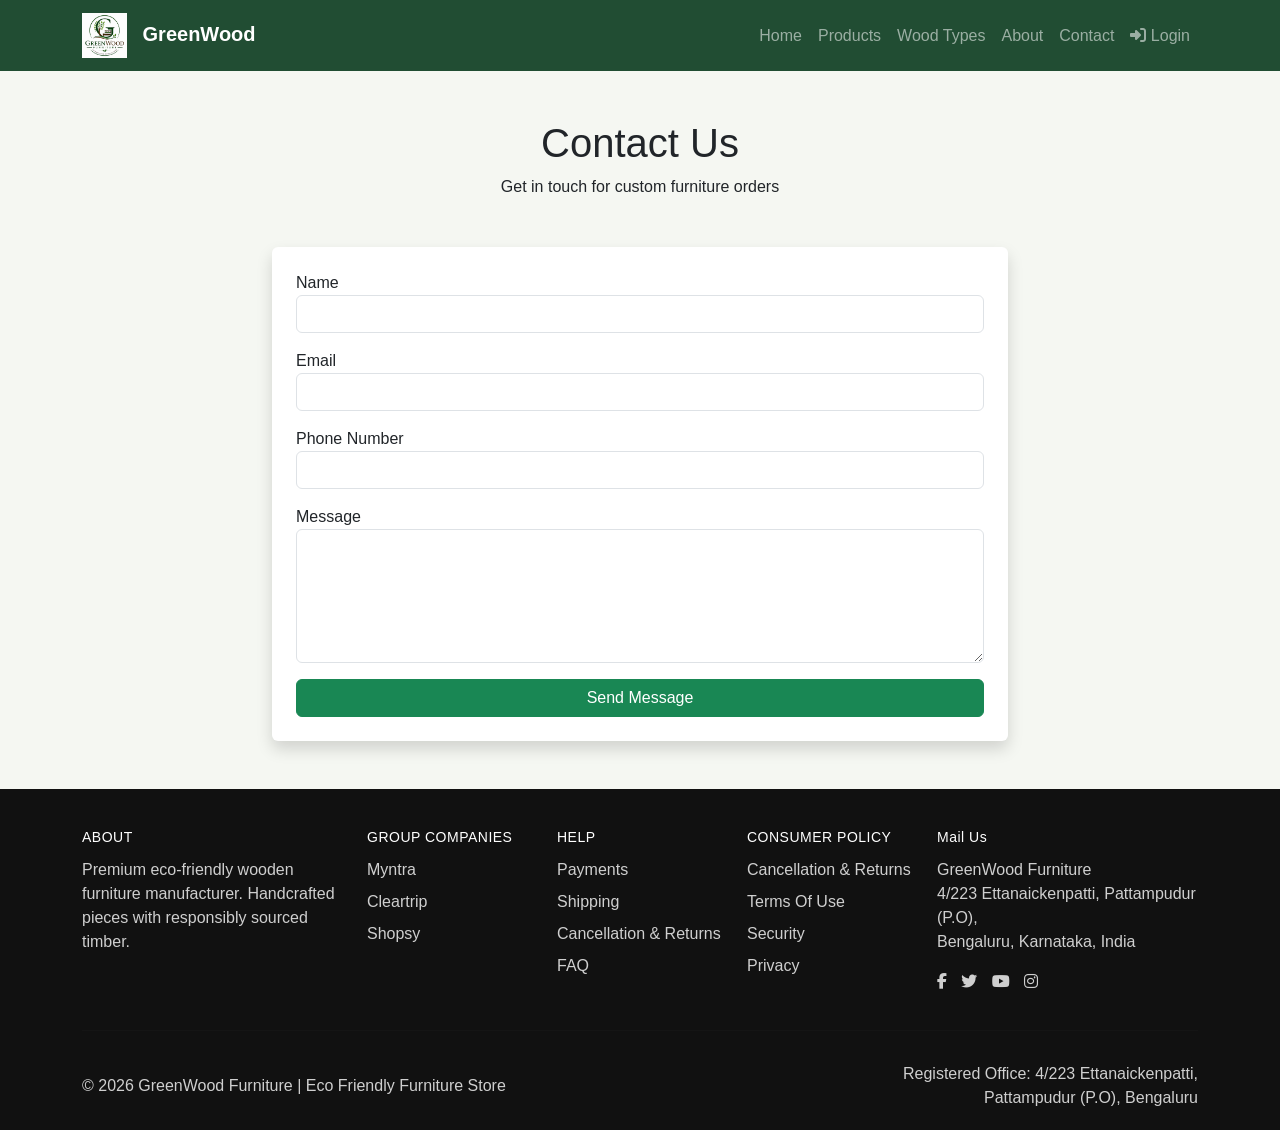
<file: contact.html>
<!DOCTYPE html>
<html lang="en">
<head>
    <meta charset="UTF-8">
    <meta name="viewport" content="width=device-width, initial-scale=1.0">
    <title>Contact</title>

    <link href="https://cdn.jsdelivr.net/npm/bootstrap@5.3.3/dist/css/bootstrap.min.css" rel="stylesheet">
    <link href="https://cdnjs.cloudflare.com/ajax/libs/font-awesome/6.4.0/css/all.min.css" rel="stylesheet">
    <link rel="stylesheet" href="style.css">
</head>
<body>

<nav class="navbar navbar-expand-lg navbar-dark custom-nav">
    <div class="container">
        <a class="navbar-brand fw-bold" href="index.html">
          <img src="logo.png" alt="GreenWood Logo" class="navbar-logo">
          GreenWood
        </a>

        <button class="navbar-toggler" type="button" data-bs-toggle="collapse" data-bs-target="#menu">
            <span class="navbar-toggler-icon"></span>
        </button>

        <div class="collapse navbar-collapse" id="menu">
            <ul class="navbar-nav ms-auto">
                <li class="nav-item"><a class="nav-link" href="index.html">Home</a></li>
                <li class="nav-item"><a class="nav-link" href="products.html">Products</a></li>
                <li class="nav-item"><a class="nav-link" href="woods.html">Wood Types</a></li>
                <li class="nav-item"><a class="nav-link" href="about.html">About</a></li>
                <li class="nav-item"><a class="nav-link" href="contact.html">Contact</a></li>
                <li class="nav-item"><a class="nav-link" id="authLink" href="login.html"><i class="fas fa-sign-in-alt"></i> Login</a></li>
            </ul>
        </div>
    </div>
</nav>

<section class="container py-5">

    <div class="text-center mb-5">
        <h1>Contact Us</h1>
        <p>Get in touch for custom furniture orders</p>
    </div>

    <div class="row justify-content-center">
        <div class="col-md-8">

            <div class="card p-4 shadow border-0">

                <form>

                    <div class="mb-3">
                        <label>Name</label>
                        <input type="text" class="form-control">
                    </div>

                    <div class="mb-3">
                        <label>Email</label>
                        <input type="email" class="form-control">
                    </div>

                    <div class="mb-3">
                        <label>Phone Number</label>
                        <input type="number" class="form-control">
                    </div>

                    <div class="mb-3">
                        <label>Message</label>
                        <textarea rows="5" class="form-control"></textarea>
                    </div>

                    <button class="btn btn-success w-100">Send Message</button>

                </form>

            </div>

        </div>
    </div>

</section>

<footer class="site-footer">
  <div class="container">
    <div class="row">
      <div class="col-md-3 footer-col">
        <h5>ABOUT</h5>
        <p>Premium eco-friendly wooden furniture manufacturer. Handcrafted pieces with responsibly sourced timber.</p>
      </div>

      <div class="col-md-2 footer-col">
        <h5>GROUP COMPANIES</h5>
        <ul class="footer-links">
          <li><a href="#">Myntra</a></li>
          <li><a href="#">Cleartrip</a></li>
          <li><a href="#">Shopsy</a></li>
        </ul>
      </div>

      <div class="col-md-2 footer-col">
        <h5>HELP</h5>
        <ul class="footer-links">
          <li><a href="#">Payments</a></li>
          <li><a href="#">Shipping</a></li>
          <li><a href="#">Cancellation & Returns</a></li>
          <li><a href="#">FAQ</a></li>
        </ul>
      </div>

      <div class="col-md-2 footer-col">
        <h5>CONSUMER POLICY</h5>
        <ul class="footer-links">
          <li><a href="#">Cancellation & Returns</a></li>
          <li><a href="#">Terms Of Use</a></li>
          <li><a href="#">Security</a></li>
          <li><a href="#">Privacy</a></li>
        </ul>
      </div>

      <div class="col-md-3 footer-col">
        <h5>Mail Us</h5>
        <p>
          GreenWood Furniture<br>
          4/223 Ettanaickenpatti, Pattampudur (P.O),<br>
          Bengaluru, Karnataka, India
        </p>
        <div class="social-icons mt-3">
          <a href="#"><i class="fab fa-facebook-f"></i></a>
          <a href="#"><i class="fab fa-twitter"></i></a>
          <a href="#"><i class="fab fa-youtube"></i></a>
          <a href="#"><i class="fab fa-instagram"></i></a>
        </div>
      </div>
    </div>

    <hr>

    <div class="row footer-bottom align-items-center">
      <div class="col-md-8">
        <p class="mb-0">© 2026 GreenWood Furniture | Eco Friendly Furniture Store</p>
      </div>
      <div class="col-md-4 text-md-end">
        <p class="mb-0">Registered Office: 4/223 Ettanaickenpatti, Pattampudur (P.O), Bengaluru</p>
      </div>
    </div>
  </div>
</footer>

<script src="https://cdn.jsdelivr.net/npm/bootstrap@5.3.3/dist/js/bootstrap.bundle.min.js"></script>
<script>
  // Check auth status
  window.addEventListener('load', () => {
    const user = localStorage.getItem('greenwood_user');
    const authLink = document.getElementById('authLink');
    if (user) {
      const userData = JSON.parse(user);
      authLink.innerHTML = '<i class="fas fa-user"></i> ' + userData.contact;
      authLink.onclick = (e) => { e.preventDefault(); logout(); };
      authLink.href = '#';
    }
  });
  
  function logout() {
    localStorage.removeItem('greenwood_user');
    window.location.href = 'login.html';
  }
</script>
</body>
</html>
</file>
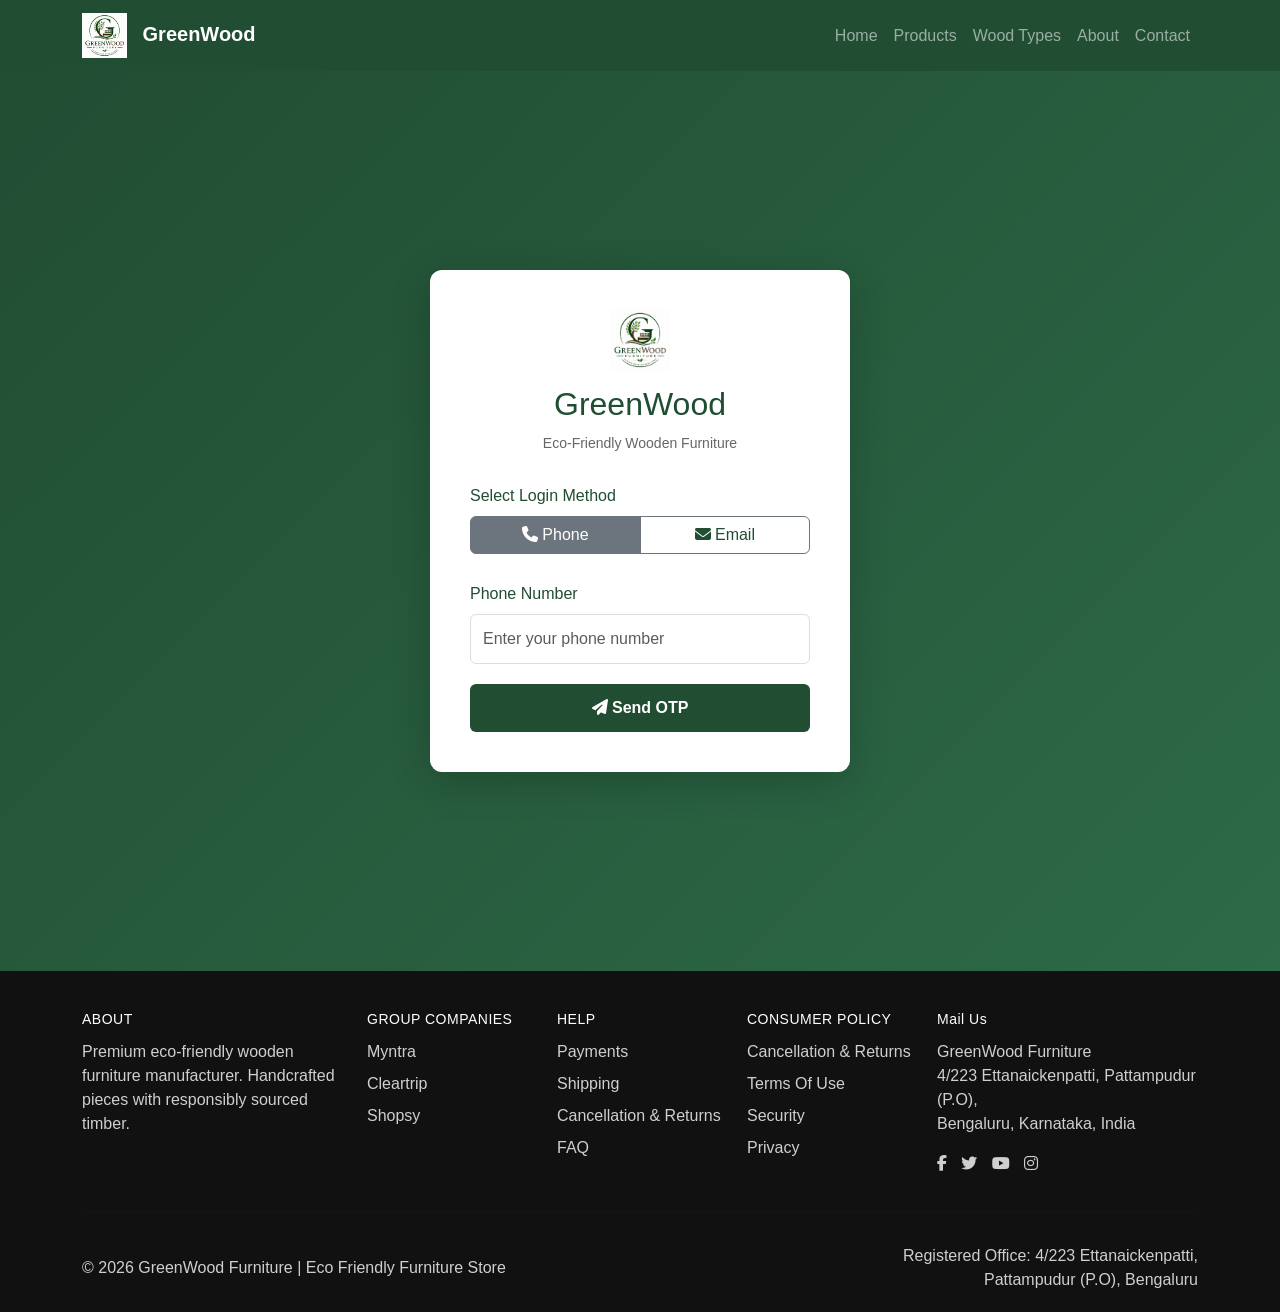
<file: login.html>
<!DOCTYPE html>
<html lang="en">
<head>
    <meta charset="UTF-8">
    <meta name="viewport" content="width=device-width, initial-scale=1.0">
    <title>Login - GreenWood Furniture</title>
    <link href="https://cdn.jsdelivr.net/npm/bootstrap@5.3.3/dist/css/bootstrap.min.css" rel="stylesheet">
    <link href="https://cdnjs.cloudflare.com/ajax/libs/font-awesome/6.4.0/css/all.min.css" rel="stylesheet">
    <link rel="stylesheet" href="style.css">
    <style>
        .login-container {
            min-height: 100vh;
            display: flex;
            align-items: center;
            justify-content: center;
            background: linear-gradient(135deg, #214d33 0%, #2d6a47 100%);
        }
        .login-card {
            width: 100%;
            max-width: 420px;
            padding: 40px;
            background: white;
            border-radius: 12px;
            box-shadow: 0 10px 40px rgba(0,0,0,0.2);
        }
        .login-header {
            text-align: center;
            margin-bottom: 30px;
        }
        .login-header img {
            height: 60px;
            margin-bottom: 15px;
        }
        .login-header h2 {
            color: #214d33;
            margin-bottom: 10px;
        }
        .login-header p {
            color: #666;
            font-size: 14px;
        }
        .form-group {
            margin-bottom: 20px;
        }
        .form-group label {
            color: #214d33;
            font-weight: 500;
            margin-bottom: 8px;
        }
        .form-group input {
            border: 1px solid #ddd;
            border-radius: 6px;
            padding: 12px;
            font-size: 16px;
        }
        .form-group input:focus {
            border-color: #214d33;
            box-shadow: 0 0 0 3px rgba(33, 77, 51, 0.1);
        }
        .btn-primary-custom {
            background: #214d33;
            border: none;
            color: white;
            padding: 12px;
            border-radius: 6px;
            width: 100%;
            font-weight: 600;
            transition: 0.3s;
        }
        .btn-primary-custom:hover {
            background: #1a3a26;
            color: white;
        }
        .toggle-login {
            text-align: center;
            margin-top: 15px;
        }
        .toggle-login a {
            color: #214d33;
            text-decoration: none;
            font-weight: 500;
            cursor: pointer;
        }
        .toggle-login a:hover {
            text-decoration: underline;
        }
        .otp-container {
            display: none;
        }
        .otp-input-group {
            display: flex;
            gap: 8px;
            justify-content: center;
            margin: 20px 0;
        }
        .otp-input {
            width: 50px;
            height: 50px;
            text-align: center;
            font-size: 24px;
            font-weight: bold;
            border: 2px solid #ddd;
            border-radius: 6px;
        }
        .otp-input:focus {
            border-color: #214d33;
            outline: none;
        }
        .timer {
            text-align: center;
            color: #666;
            font-size: 14px;
            margin-top: 15px;
        }
        .timer.expired {
            color: #d32f2f;
        }
        .alert {
            margin-bottom: 20px;
            border-radius: 6px;
        }
        .success-message {
            text-align: center;
            color: #22c55e;
            font-weight: 600;
            display: none;
        }
        .test-otp {
            background: #f0f0f0;
            padding: 10px;
            border-radius: 6px;
            margin-top: 10px;
            font-size: 12px;
            color: #666;
            text-align: center;
        }
    </style>
</head>
<body>

<nav class="navbar navbar-expand-lg navbar-dark custom-nav">
    <div class="container">
        <a class="navbar-brand fw-bold" href="index.html">
          <img src="logo.png" alt="GreenWood Logo" class="navbar-logo">
          GreenWood
        </a>

        <button class="navbar-toggler" type="button" data-bs-toggle="collapse" data-bs-target="#menu">
            <span class="navbar-toggler-icon"></span>
        </button>

        <div class="collapse navbar-collapse" id="menu">
            <ul class="navbar-nav ms-auto">
                <li class="nav-item"><a class="nav-link" href="index.html">Home</a></li>
                <li class="nav-item"><a class="nav-link" href="products.html">Products</a></li>
                <li class="nav-item"><a class="nav-link" href="woods.html">Wood Types</a></li>
                <li class="nav-item"><a class="nav-link" href="about.html">About</a></li>
                <li class="nav-item"><a class="nav-link" href="contact.html">Contact</a></li>
            </ul>
        </div>
    </div>
</nav>

<div class="login-container">
    <div class="login-card">
        <div class="login-header">
            <img src="logo.png" alt="GreenWood Logo">
            <h2>GreenWood</h2>
            <p>Eco-Friendly Wooden Furniture</p>
        </div>

        <div id="errorAlert" class="alert alert-danger" style="display: none;"></div>
        <div id="successMessage" class="success-message"></div>

        <!-- Phone/Email Input Form -->
        <div id="contactForm">
            <div class="form-group">
                <label>Select Login Method</label>
                <div class="btn-group w-100" role="group">
                    <input type="radio" class="btn-check" name="loginMethod" id="phoneMethod" value="phone" checked>
                    <label class="btn btn-outline-secondary w-50" for="phoneMethod">
                        <i class="fas fa-phone"></i> Phone
                    </label>
                    <input type="radio" class="btn-check" name="loginMethod" id="emailMethod" value="email">
                    <label class="btn btn-outline-secondary w-50" for="emailMethod">
                        <i class="fas fa-envelope"></i> Email
                    </label>
                </div>
            </div>

            <div class="form-group">
                <label for="contactInput" id="contactLabel">Phone Number</label>
                <input type="text" id="contactInput" class="form-control" placeholder="Enter your phone number" required>
            </div>

            <button type="button" class="btn-primary-custom" onclick="sendOTP()">
                <i class="fas fa-paper-plane"></i> Send OTP
            </button>

            <div class="test-otp" id="testOtpDiv" style="display: none;">
                Test OTP: <strong id="testOtpCode"></strong>
            </div>
        </div>

        <!-- OTP Verification Form -->
        <div id="otpForm" class="otp-container">
            <p style="text-align: center; color: #666; margin-bottom: 20px;">
                Enter the 6-digit OTP sent to <strong id="contactDisplay"></strong>
            </p>

            <label style="display: block; text-align: center; color: #214d33; margin-bottom: 10px;">Enter OTP</label>
            <div class="otp-input-group">
                <input type="text" class="otp-input" maxlength="1" data-index="0">
                <input type="text" class="otp-input" maxlength="1" data-index="1">
                <input type="text" class="otp-input" maxlength="1" data-index="2">
                <input type="text" class="otp-input" maxlength="1" data-index="3">
                <input type="text" class="otp-input" maxlength="1" data-index="4">
                <input type="text" class="otp-input" maxlength="1" data-index="5">
            </div>

            <div class="timer" id="timerDiv">
                Expires in: <span id="timerCount">60</span>s
            </div>

            <button type="button" class="btn-primary-custom" onclick="verifyOTP()" style="margin-top: 20px;">
                <i class="fas fa-check"></i> Verify OTP
            </button>

            <div class="toggle-login" style="margin-top: 20px;">
                <a onclick="goBack()"><i class="fas fa-arrow-left"></i> Change Number/Email</a>
            </div>
        </div>

    </div>
</div>

<footer class="site-footer">
  <div class="container">
    <div class="row">
      <div class="col-md-3 footer-col">
        <h5>ABOUT</h5>
        <p>Premium eco-friendly wooden furniture manufacturer. Handcrafted pieces with responsibly sourced timber.</p>
      </div>

      <div class="col-md-2 footer-col">
        <h5>GROUP COMPANIES</h5>
        <ul class="footer-links">
          <li><a href="#">Myntra</a></li>
          <li><a href="#">Cleartrip</a></li>
          <li><a href="#">Shopsy</a></li>
        </ul>
      </div>

      <div class="col-md-2 footer-col">
        <h5>HELP</h5>
        <ul class="footer-links">
          <li><a href="#">Payments</a></li>
          <li><a href="#">Shipping</a></li>
          <li><a href="#">Cancellation & Returns</a></li>
          <li><a href="#">FAQ</a></li>
        </ul>
      </div>

      <div class="col-md-2 footer-col">
        <h5>CONSUMER POLICY</h5>
        <ul class="footer-links">
          <li><a href="#">Cancellation & Returns</a></li>
          <li><a href="#">Terms Of Use</a></li>
          <li><a href="#">Security</a></li>
          <li><a href="#">Privacy</a></li>
        </ul>
      </div>

      <div class="col-md-3 footer-col">
        <h5>Mail Us</h5>
        <p>
          GreenWood Furniture<br>
          4/223 Ettanaickenpatti, Pattampudur (P.O),<br>
          Bengaluru, Karnataka, India
        </p>
        <div class="social-icons mt-3">
          <a href="#"><i class="fab fa-facebook-f"></i></a>
          <a href="#"><i class="fab fa-twitter"></i></a>
          <a href="#"><i class="fab fa-youtube"></i></a>
          <a href="#"><i class="fab fa-instagram"></i></a>
        </div>
      </div>
    </div>

    <hr>

    <div class="row footer-bottom align-items-center">
      <div class="col-md-8">
        <p class="mb-0">© 2026 GreenWood Furniture | Eco Friendly Furniture Store</p>
      </div>
      <div class="col-md-4 text-md-end">
        <p class="mb-0">Registered Office: 4/223 Ettanaickenpatti, Pattampudur (P.O), Bengaluru</p>
      </div>
    </div>
  </div>
</footer>

<script src="https://cdn.jsdelivr.net/npm/bootstrap@5.3.3/dist/js/bootstrap.bundle.min.js"></script>

<script>
    let generatedOTP = '';
    let timerInterval = null;
    let contactInfo = '';
    let loginMethod = 'phone';

    // Radio button toggle for login method
    document.querySelectorAll('input[name="loginMethod"]').forEach(radio => {
        radio.addEventListener('change', (e) => {
            loginMethod = e.target.value;
            const label = document.getElementById('contactLabel');
            const input = document.getElementById('contactInput');
            if (loginMethod === 'phone') {
                label.textContent = 'Phone Number';
                input.placeholder = 'Enter your phone number';
                input.type = 'tel';
            } else {
                label.textContent = 'Email Address';
                input.placeholder = 'Enter your email address';
                input.type = 'email';
            }
            input.value = '';
        });
    });

    // OTP input auto-focus
    document.querySelectorAll('.otp-input').forEach((input, index) => {
        input.addEventListener('input', (e) => {
            if (e.target.value.length === 1 && index < 5) {
                document.querySelectorAll('.otp-input')[index + 1].focus();
            }
        });
        input.addEventListener('keydown', (e) => {
            if (e.key === 'Backspace' && index > 0 && !e.target.value) {
                document.querySelectorAll('.otp-input')[index - 1].focus();
            }
        });
    });

    function sendOTP() {
        const input = document.getElementById('contactInput').value.trim();
        const errorAlert = document.getElementById('errorAlert');
        errorAlert.style.display = 'none';

        // Validation
        if (!input) {
            errorAlert.textContent = `Please enter a ${loginMethod === 'phone' ? 'phone number' : 'email address'}`;
            errorAlert.style.display = 'block';
            return;
        }

        if (loginMethod === 'phone' && !/^\d{10}$/.test(input.replace(/\D/g, ''))) {
            errorAlert.textContent = 'Please enter a valid 10-digit phone number';
            errorAlert.style.display = 'block';
            return;
        }

        if (loginMethod === 'email' && !/^[^\s@]+@[^\s@]+\.[^\s@]+$/.test(input)) {
            errorAlert.textContent = 'Please enter a valid email address';
            errorAlert.style.display = 'block';
            return;
        }

        // Generate OTP
        generatedOTP = String(Math.floor(100000 + Math.random() * 900000));
        contactInfo = input;

        // Show test OTP in dev mode
        document.getElementById('testOtpCode').textContent = generatedOTP;
        document.getElementById('testOtpDiv').style.display = 'block';

        // Switch to OTP form
        document.getElementById('contactForm').style.display = 'none';
        document.getElementById('otpForm').classList.add('otp-container');
        document.getElementById('otpForm').style.display = 'block';
        document.getElementById('contactDisplay').textContent = contactInfo;

        // Clear OTP inputs
        document.querySelectorAll('.otp-input').forEach(input => input.value = '');
        document.querySelectorAll('.otp-input')[0].focus();

        // Start timer
        startTimer();

        console.log('OTP sent successfully. Test OTP:', generatedOTP);
    }

    function startTimer() {
        let timeLeft = 60;
        const timerCount = document.getElementById('timerCount');
        const timerDiv = document.getElementById('timerDiv');

        if (timerInterval) clearInterval(timerInterval);

        timerInterval = setInterval(() => {
            timeLeft--;
            timerCount.textContent = timeLeft;

            if (timeLeft <= 0) {
                clearInterval(timerInterval);
                timerDiv.classList.add('expired');
                timerCount.textContent = 'Expired';
            }
        }, 1000);
    }

    function verifyOTP() {
        const otpInputs = document.querySelectorAll('.otp-input');
        const enteredOTP = Array.from(otpInputs).map(input => input.value).join('');
        const errorAlert = document.getElementById('errorAlert');
        errorAlert.style.display = 'none';

        if (enteredOTP.length !== 6) {
            errorAlert.textContent = 'Please enter a complete 6-digit OTP';
            errorAlert.style.display = 'block';
            return;
        }

        if (enteredOTP === generatedOTP) {
            // Success
            clearInterval(timerInterval);
            document.getElementById('otpForm').style.display = 'none';
            document.getElementById('successMessage').textContent = '✓ Login Successful! Redirecting...';
            document.getElementById('successMessage').style.display = 'block';

            // Store session
            localStorage.setItem('greenwood_user', JSON.stringify({
                contact: contactInfo,
                loginMethod: loginMethod,
                loginTime: new Date().toISOString()
            }));

            // Redirect to home after 2 seconds
            setTimeout(() => {
                window.location.href = 'index.html';
            }, 2000);
        } else {
            errorAlert.textContent = 'Invalid OTP. Please try again.';
            errorAlert.style.display = 'block';
        }
    }

    function goBack() {
        document.getElementById('contactForm').style.display = 'block';
        document.getElementById('otpForm').style.display = 'none';
        document.getElementById('testOtpDiv').style.display = 'none';
        clearInterval(timerInterval);
        document.getElementById('contactInput').value = '';
        document.querySelectorAll('.otp-input').forEach(input => input.value = '');
    }

    // Check if already logged in
    window.addEventListener('load', () => {
        const user = localStorage.getItem('greenwood_user');
        if (user) {
            window.location.href = 'index.html';
        }
    });
</script>
</body>
</html>
</file>
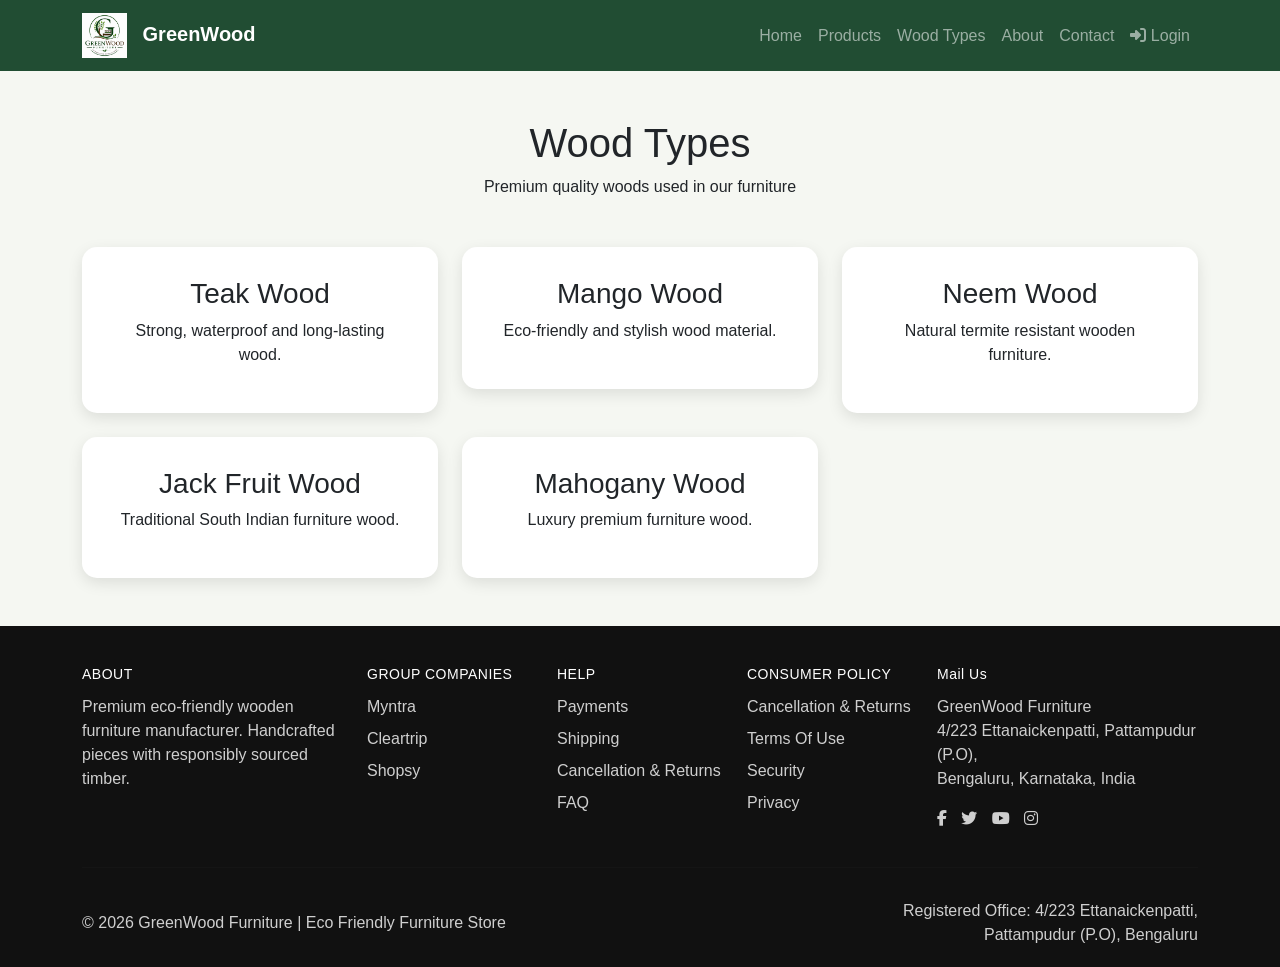
<file: woods.html>
<!DOCTYPE html>
<html lang="en">
<head>
    <meta charset="UTF-8">
    <meta name="viewport" content="width=device-width, initial-scale=1.0">
    <title>Wood Types</title>

    <link href="https://cdn.jsdelivr.net/npm/bootstrap@5.3.3/dist/css/bootstrap.min.css" rel="stylesheet">
    <link href="https://cdnjs.cloudflare.com/ajax/libs/font-awesome/6.4.0/css/all.min.css" rel="stylesheet">
    <link rel="stylesheet" href="style.css">
</head>
<body>

<nav class="navbar navbar-expand-lg navbar-dark custom-nav">
    <div class="container">
        <a class="navbar-brand fw-bold" href="index.html">
          <img src="logo.png" alt="GreenWood Logo" class="navbar-logo">
          GreenWood
        </a>

        <button class="navbar-toggler" type="button" data-bs-toggle="collapse" data-bs-target="#menu">
            <span class="navbar-toggler-icon"></span>
        </button>

        <div class="collapse navbar-collapse" id="menu">
            <ul class="navbar-nav ms-auto">
                <li class="nav-item"><a class="nav-link" href="index.html">Home</a></li>
                <li class="nav-item"><a class="nav-link" href="products.html">Products</a></li>
                <li class="nav-item"><a class="nav-link" href="woods.html">Wood Types</a></li>
                <li class="nav-item"><a class="nav-link" href="about.html">About</a></li>
                <li class="nav-item"><a class="nav-link" href="contact.html">Contact</a></li>
                <li class="nav-item"><a class="nav-link" id="authLink" href="login.html"><i class="fas fa-sign-in-alt"></i> Login</a></li>
            </ul>
        </div>
    </div>
</nav>

<section class="container py-5">

    <div class="text-center mb-5">
        <h1>Wood Types</h1>
        <p>Premium quality woods used in our furniture</p>
    </div>

    <div class="row g-4">

        <div class="col-md-4">
            <div class="wood-box">
                <h3>Teak Wood</h3>
                <p>Strong, waterproof and long-lasting wood.</p>
            </div>
        </div>

        <div class="col-md-4">
            <div class="wood-box">
                <h3>Mango Wood</h3>
                <p>Eco-friendly and stylish wood material.</p>
            </div>
        </div>

        <div class="col-md-4">
            <div class="wood-box">
                <h3>Neem Wood</h3>
                <p>Natural termite resistant wooden furniture.</p>
            </div>
        </div>

        <div class="col-md-4">
            <div class="wood-box">
                <h3>Jack Fruit Wood</h3>
                <p>Traditional South Indian furniture wood.</p>
            </div>
        </div>

        <div class="col-md-4">
            <div class="wood-box">
                <h3>Mahogany Wood</h3>
                <p>Luxury premium furniture wood.</p>
            </div>
        </div>

    </div>

</section>

<footer class="site-footer">
  <div class="container">
    <div class="row">
      <div class="col-md-3 footer-col">
        <h5>ABOUT</h5>
        <p>Premium eco-friendly wooden furniture manufacturer. Handcrafted pieces with responsibly sourced timber.</p>
      </div>

      <div class="col-md-2 footer-col">
        <h5>GROUP COMPANIES</h5>
        <ul class="footer-links">
          <li><a href="#">Myntra</a></li>
          <li><a href="#">Cleartrip</a></li>
          <li><a href="#">Shopsy</a></li>
        </ul>
      </div>

      <div class="col-md-2 footer-col">
        <h5>HELP</h5>
        <ul class="footer-links">
          <li><a href="#">Payments</a></li>
          <li><a href="#">Shipping</a></li>
          <li><a href="#">Cancellation & Returns</a></li>
          <li><a href="#">FAQ</a></li>
        </ul>
      </div>

      <div class="col-md-2 footer-col">
        <h5>CONSUMER POLICY</h5>
        <ul class="footer-links">
          <li><a href="#">Cancellation & Returns</a></li>
          <li><a href="#">Terms Of Use</a></li>
          <li><a href="#">Security</a></li>
          <li><a href="#">Privacy</a></li>
        </ul>
      </div>

      <div class="col-md-3 footer-col">
        <h5>Mail Us</h5>
        <p>
          GreenWood Furniture<br>
          4/223 Ettanaickenpatti, Pattampudur (P.O),<br>
          Bengaluru, Karnataka, India
        </p>
        <div class="social-icons mt-3">
          <a href="#"><i class="fab fa-facebook-f"></i></a>
          <a href="#"><i class="fab fa-twitter"></i></a>
          <a href="#"><i class="fab fa-youtube"></i></a>
          <a href="#"><i class="fab fa-instagram"></i></a>
        </div>
      </div>
    </div>

    <hr>

    <div class="row footer-bottom align-items-center">
      <div class="col-md-8">
        <p class="mb-0">© 2026 GreenWood Furniture | Eco Friendly Furniture Store</p>
      </div>
      <div class="col-md-4 text-md-end">
        <p class="mb-0">Registered Office: 4/223 Ettanaickenpatti, Pattampudur (P.O), Bengaluru</p>
      </div>
    </div>
  </div>
</footer>

<script src="https://cdn.jsdelivr.net/npm/bootstrap@5.3.3/dist/js/bootstrap.bundle.min.js"></script>
<script>
  // Check auth status
  window.addEventListener('load', () => {
    const user = localStorage.getItem('greenwood_user');
    const authLink = document.getElementById('authLink');
    if (user) {
      const userData = JSON.parse(user);
      authLink.innerHTML = '<i class="fas fa-user"></i> ' + userData.contact;
      authLink.onclick = (e) => { e.preventDefault(); logout(); };
      authLink.href = '#';
    }
  });
  
  function logout() {
    localStorage.removeItem('greenwood_user');
    window.location.href = 'login.html';
  }
</script>
</body>
</html>
</file>
<file: style.css>
body{
    font-family: Arial, sans-serif;
    background:#f5f7f2;
}

.custom-nav{
    background:#214d33;
}

.navbar-logo{
    height:45px;
    width:auto;
    margin-right:10px;
    vertical-align:middle;
    transition:0.3s;
}

.navbar-brand:hover .navbar-logo{
    transform:scale(1.08);
    filter:brightness(1.1);
}

.hero{
    height:90vh;
    background:linear-gradient(rgba(0,0,0,0.5),rgba(0,0,0,0.5)),
    url('https://images.unsplash.com/photo-1505693416388-ac5ce068fe85?q=80&w=1400&auto=format&fit=crop');
    background-size:cover;
    background-position:center;
    display:flex;
    justify-content:center;
    align-items:center;
    text-align:center;
    color:white;
}

.hero h1{
    font-size:60px;
    font-weight:bold;
}

.product-card{
    border:none;
    transition:0.4s;
    box-shadow:0 5px 20px rgba(0,0,0,0.1);
}

.product-card:hover{
    transform:translateY(-10px);
}

.product-card img{
    height:250px;
    object-fit:cover;
}

.product-card h4{
    color:#1f7a3f;
}

.wood-box{
    background:white;
    padding:30px;
    border-radius:15px;
    box-shadow:0 5px 15px rgba(0,0,0,0.1);
    text-align:center;
}
.footer-section{
    background:#214d33;
    color:white;
    padding:50px 0;
    margin-top:50px;
}

.footer-section h3{
    margin-bottom:20px;
    font-weight:bold;
}

.footer-section p{
    line-height:30px;
}

/* New site footer styles */
.site-footer{
    background:#111;
    color:#ddd;
    padding:40px 0 20px;
}
.site-footer h5{
    color:#fff;
    margin-bottom:12px;
    font-size:14px;
    letter-spacing:0.5px;
}
.site-footer p{
    color:#cfcfcf;
}
.site-footer .footer-links{
    list-style:none;
    padding:0;
    margin:0;
}
.site-footer .footer-links li{
    margin-bottom:8px;
}
.site-footer .footer-links a{
    color:#cfcfcf;
    text-decoration:none;
}
.site-footer .footer-links a:hover{
    color:#fff;
    text-decoration:underline;
}
.site-footer hr{
    border-color:rgba(255,255,255,0.06);
}
.site-footer .footer-bottom{
    padding-top:15px;
}
.site-footer .social-icons a{
    color:#cfcfcf;
    margin-right:10px;
    font-size:16px;
}
.site-footer .social-icons a:hover{
    color:#fff;
}

.footer-col{margin-bottom:20px}

/* Carousel hero */
.carousel-img{
    height:90vh;
    object-fit:cover;
}
.carousel-caption h1{font-size:48px;font-weight:700}

/* Product scroller */
.scroller-track{
    display:flex;
    gap:18px;
    overflow-x:auto;
    scroll-behavior:smooth;
    padding:10px 6px;
}
.scroller-track::-webkit-scrollbar{height:10px}
.scroller-card{
    min-width:260px;
    background:#fff;
    padding:12px;
    border-radius:10px;
    box-shadow:0 6px 18px rgba(0,0,0,0.08);
    flex:0 0 auto;
}
.scroller-card img{height:150px;object-fit:cover;width:100%}
.scroller-btn{margin-left:6px}

@media (max-width:768px){
  .carousel-caption h1{font-size:28px}
  .scroller-card{min-width:200px}
}
</file>
